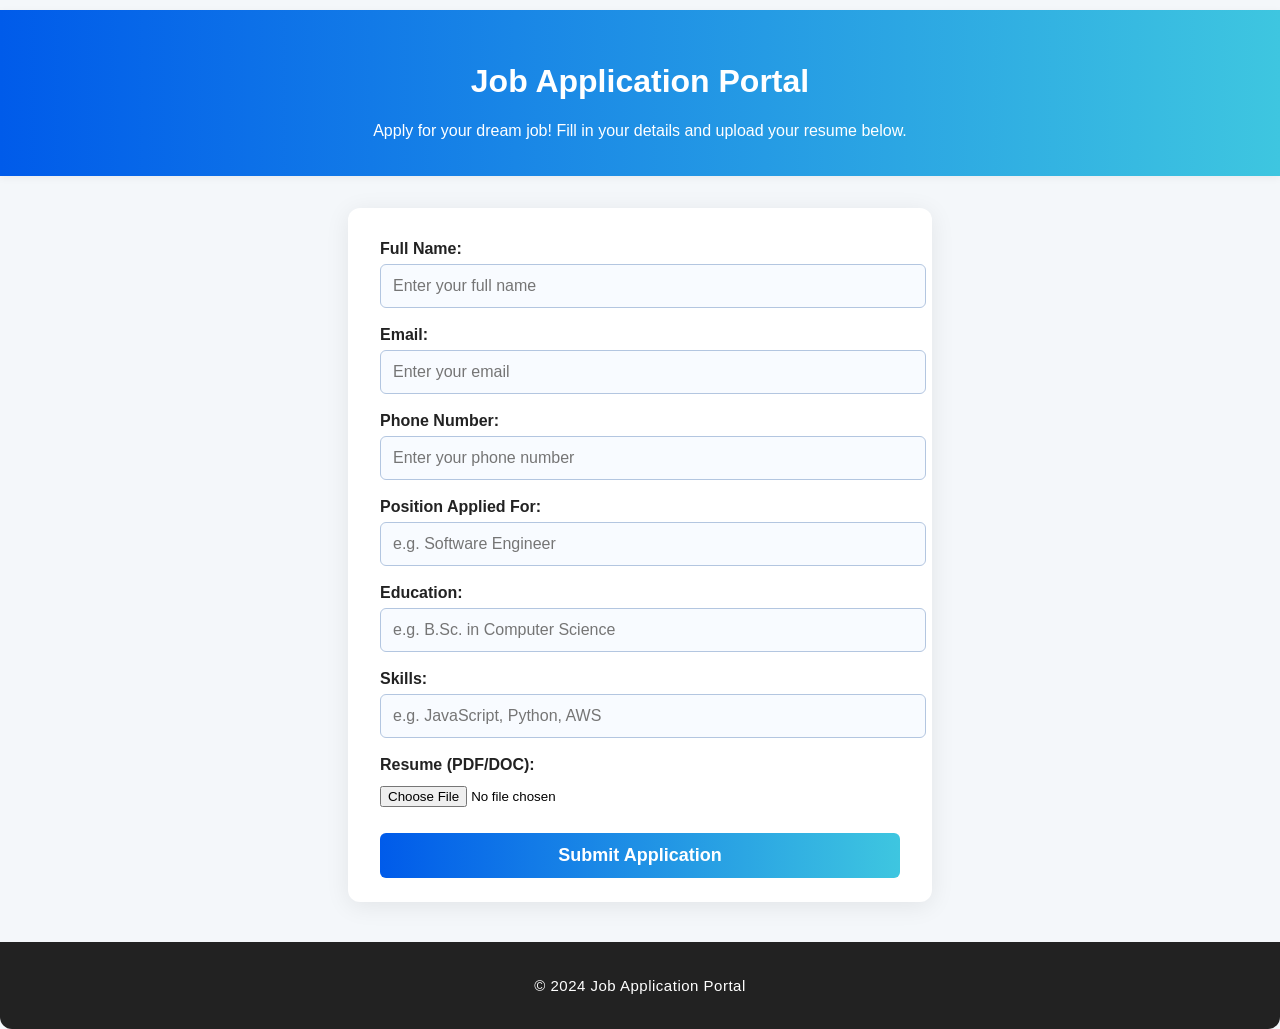
<file: Job_Applicants_Code/index.html>
<!DOCTYPE html>
<html>
	<head>
		<meta charset="utf-8" />
		<title>Job Application Portal</title>
		<link rel="stylesheet" href="style.css" />
	</head>
  	<body>
		<div id="submitmessage"></div>
		<div class="header">
			<h1>Job Application Portal</h1>
			<p>
				Apply for your dream job! Fill in your details and upload your resume below.
			</p>
		</div>
		<div class="form-container">
			<form onsubmit="submitApplication(event)">
				<label for="name">Full Name:</label>
				<input type="text" id="name" name="name" required placeholder="Enter your full name">

				<label for="email">Email:</label>
				<input type="email" id="email" name="email" required placeholder="Enter your email">

				<label for="phone">Phone Number:</label>
				<input type="text" id="phone" name="phone" required placeholder="Enter your phone number">

				<label for="position">Position Applied For:</label>
				<input type="text" id="position" name="position" required placeholder="e.g. Software Engineer">

				<label for="education">Education:</label>
				<input type="text" id="education" name="education" required placeholder="e.g. B.Sc. in Computer Science">

				<label for="skills">Skills:</label>
				<input type="text" id="skills" name="skills" required placeholder="e.g. JavaScript, Python, AWS">

				<label for="resume">Resume (PDF/DOC):</label>
				<input type="file" id="resume" name="resume" accept=".pdf,.doc,.docx" required>

				<button type="submit">Submit Application</button>
			</form>
		</div>
		<div class="footer">
			<p>&copy; 2024 Job Application Portal</p>
		</div>
    
		<script>
			function submitApplication(event) {
				event.preventDefault();

				const name = document.getElementById("name").value;
				const email = document.getElementById("email").value;
				const phone = document.getElementById("phone").value;
				const position = document.getElementById("position").value;
				const education = document.getElementById("education").value;
				const skills = document.getElementById("skills").value;
				const resume = document.getElementById("resume").files[0];

				if (!resume) {
					alert("Please upload your resume.");
					return;
				}

				const reader = new FileReader();

				reader.onloadend = () => {
					const base64Resume = reader.result.split(',')[1];

					const formData = {
						"name": name,
						"email": email,
						"phone": phone,
						"position": position,
						"education": education,
						"skills": skills,
						"resume": base64Resume,
						"resumefilename": resume.name,
						"resumetype": resume.type
					};

					fetch("YOUR-ENDPOINT-URL", {
						method: "POST",
						headers: {'Content-Type': 'application/json'},
						body: JSON.stringify(formData)
					})
					.then(response => response.json())
					.then(data => {
						const messageDiv = document.getElementById("submitmessage");
						messageDiv.innerHTML = "Application submitted successfully!";
						messageDiv.style.color = "green";
						document.getElementById("name").value = '';
						document.getElementById("email").value = '';
						document.getElementById("phone").value = '';
						document.getElementById("position").value = '';
						document.getElementById("education").value = '';
						document.getElementById("skills").value = '';
						document.getElementById("resume").value = '';
					})
					.catch(error => {
						const messageDiv = document.getElementById("submitmessage");
						messageDiv.innerHTML = "Error submitting application: " + error;
						messageDiv.style.color = "red";
					});
				};

				reader.readAsDataURL(resume);
			}
		</script>
	</body>
</html>
</file>
<file: Job_Applicants_Code/style.css>
body {
	margin: 0;
	padding: 0;
	font-family: 'Segoe UI', Arial, sans-serif;
	background: #f4f7fa;
}

.header {
	background: linear-gradient(90deg, #005bea 0%, #3ec6e0 100%);
	color: #fff;
	padding: 32px 0 20px 0;
	text-align: center;
	box-shadow: 0 2px 8px rgba(0,0,0,0.05);
}

.form-container {
	margin: 32px auto;
	width: 100%;
	max-width: 520px;
	background: #fff;
	border-radius: 12px;
	box-shadow: 0 4px 24px rgba(0,0,0,0.08);
	padding: 32px 32px 24px 32px;
	display: flex;
	flex-direction: column;
	align-items: stretch;
}

h2 {
	margin-bottom: 20px;
	color: #005bea;
}

form {
	display: flex;
	flex-direction: column;
	align-items: stretch;
	width: 100%;
}

label {
	font-weight: 600;
	margin-bottom: 6px;
	color: #222;
}
  
input, textarea {
	margin-bottom: 18px;
}

input[type="text"],
input[type="email"],
textarea {
	padding: 12px;
	margin-bottom: 18px;
	border: 1.5px solid #b3c6e0;
	border-radius: 6px;
	width: 100%;
	font-size: 16px;
	background: #f8fbff;
	transition: border 0.2s;
}

input[type="text"]:focus,
input[type="email"]:focus,
textarea:focus {
	border: 1.5px solid #005bea;
	outline: none;
}

input[type="file"] {
	margin-top: 6px;
	margin-bottom: 18px;
}

button[type="submit"], input[type="submit"] {
	background: linear-gradient(90deg, #005bea 0%, #3ec6e0 100%);
	color: #fff;
	padding: 12px 0;
	border: none;
	border-radius: 6px;
	cursor: pointer;
	font-size: 18px;
	font-weight: 600;
	transition: background 0.2s;
	margin-top: 8px;
}

button[type="submit"]:hover, input[type="submit"]:hover {
	background: linear-gradient(90deg, #004bb5 0%, #2fa7c7 100%);
}

#submitmessage {
	color: green;
	margin-top: 10px;
	text-align: center;
	font-weight: 600;
}

.footer {
	background-color: #222;
	color: #fff;
	padding: 20px;
	text-align: center;
	margin-top: 40px;
	border-radius: 0 0 12px 12px;
	font-size: 15px;
	letter-spacing: 0.5px;
}

/* Responsive */
@media (max-width: 600px) {
	.form-container {
		padding: 18px 8px 16px 8px;
	}
}
</file>
